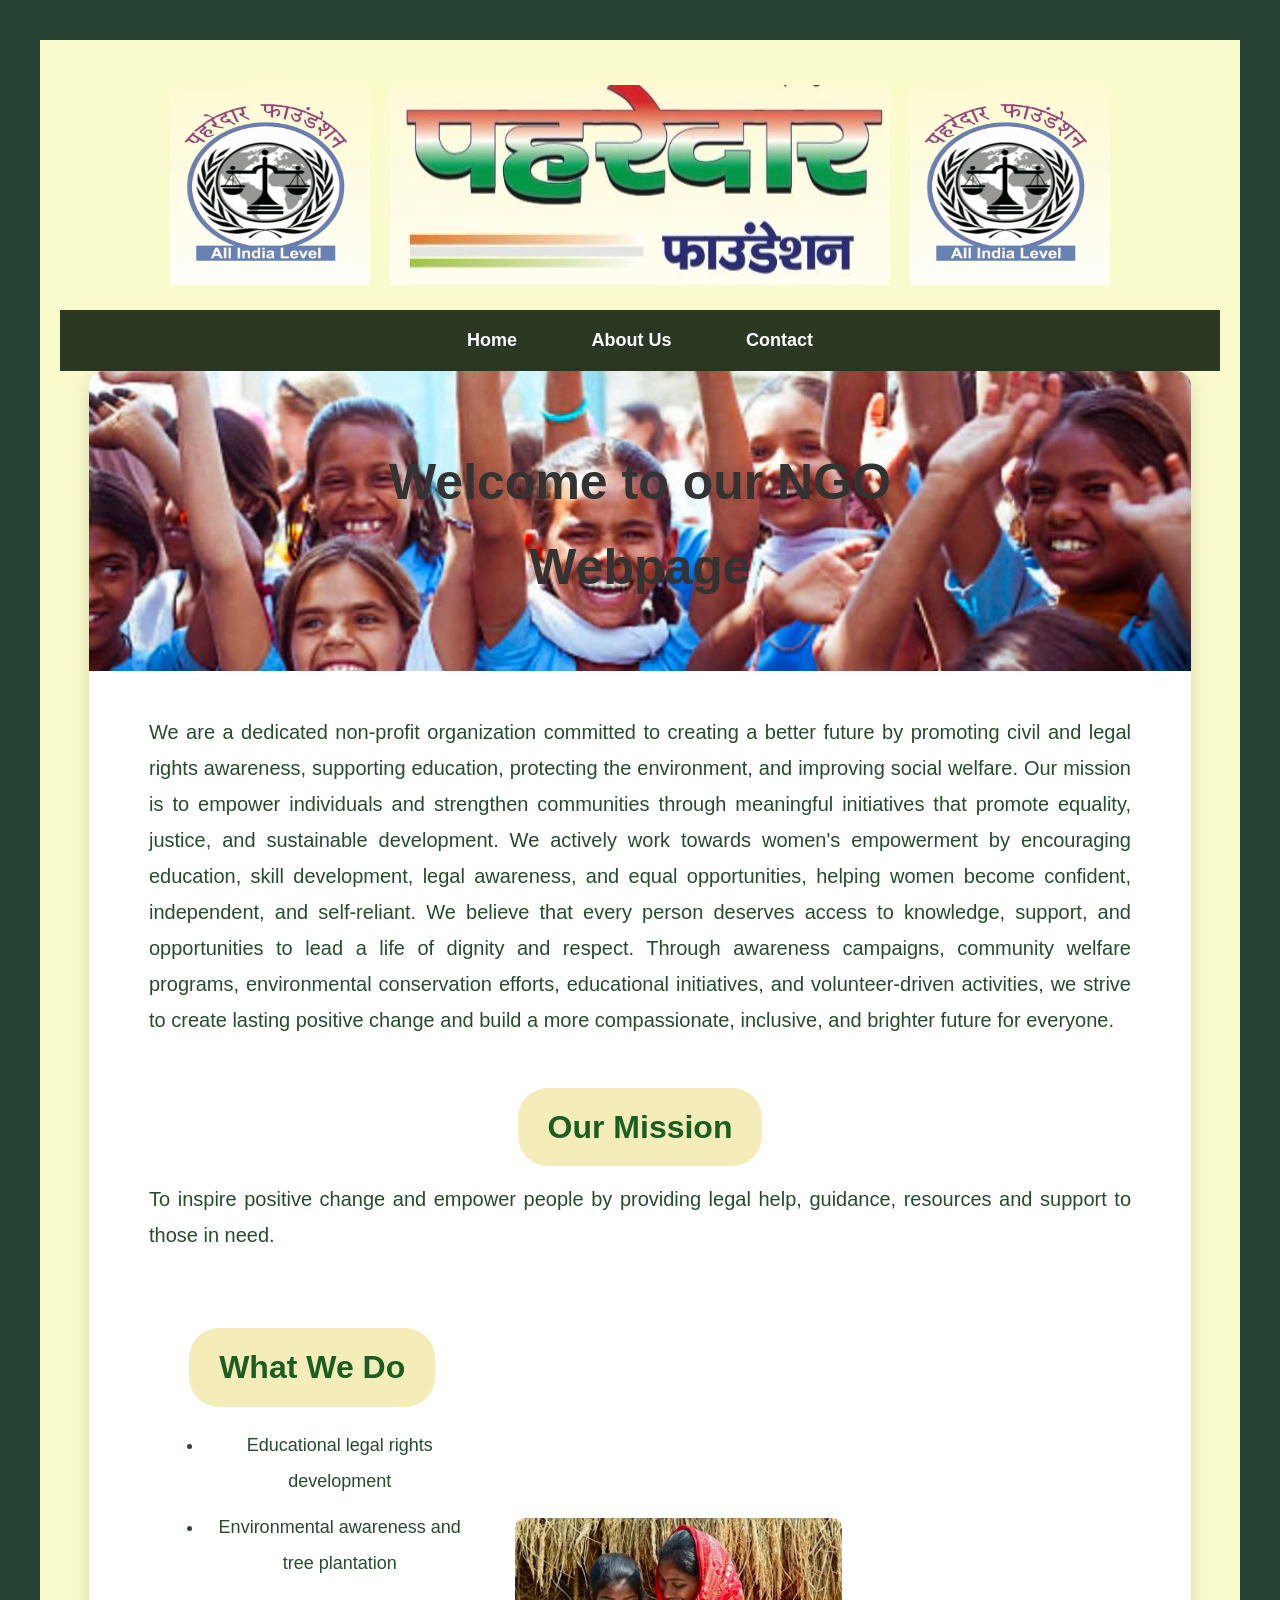
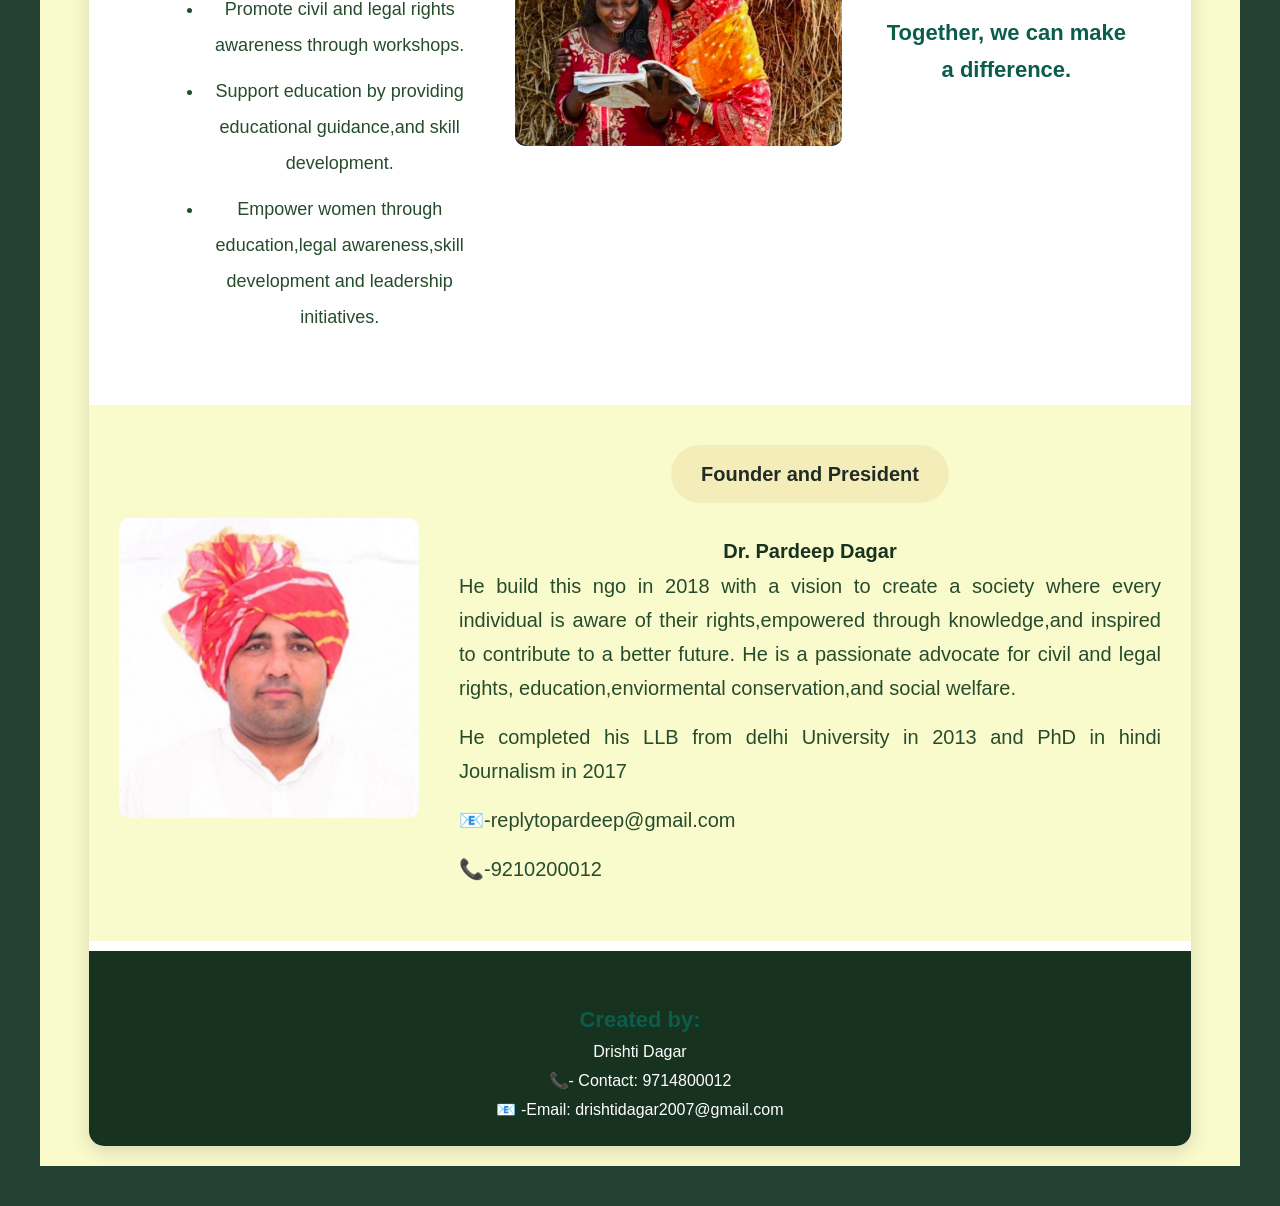
<file: index.html>
<!DOCTYPE html>
<html lang="en">
<head>
    <meta charset="UTF-8">
    <meta name="viewport" content="width=device-width, initial-scale=1.0">
    <title>Pahredar Foundation | home</title>
    <link rel="stylesheet" href="styles.css">
</head>
<body>
    <header>
         
    <header>
    <div class="logo-container">
    <img src="pahredar-logo.jpeg" alt="Left Logo" class="side-logo">

    <img src="pahredar-logo3.jpeg" alt="Pahredar Foundation Logo" class="main-logo">

    <img src="pahredar-logo.jpeg" alt="Right Logo" class="side-logo">
</div>
</header>
    

        <nav>
    <a href="index.html">Home</a>
    <a href="about.html">About Us</a>
    <a href="contact.html">Contact</a>
</nav>
<main></main>


</head>

<div class="container">


    <div class="banner">

        <img src="ngo photo1.jpeg" alt="NGO Banner">

        <div class="banner-text">
            <h1>Welcome to our NGO Webpage</h1>
        </div>

    </div>
    <div class="intro">
          <p>
            We are a dedicated non-profit organization committed to creating a better future 
            by promoting civil and legal rights awareness, supporting education, protecting the
            environment, and improving social welfare. Our mission is to empower individuals and 
            strengthen communities through meaningful initiatives that promote equality, justice,
            and sustainable development. We actively work towards women's empowerment by encouraging education,
            skill development, legal awareness, and equal opportunities, helping women become confident, 
            independent, and self-reliant. We believe that every person deserves access to knowledge, support,
            and opportunities to lead a life of dignity and respect. Through awareness campaigns, 
            community welfare programs, environmental conservation efforts, educational initiatives, 
            and volunteer-driven activities, we strive to create lasting positive
            change and build a more compassionate, inclusive, and brighter future for everyone.
        </p>

    </div>
    <div class="mission">
         <h2>Our Mission</h2>
        <p>
            To inspire positive change and empower people by providing
            legal help, guidance, resources and support to those in need.
        </p>

    </div>


    <div class="content">

        <div class="left">

            <h2>What We Do</h2>

            <ul>
                <li>Educational legal rights development</li>
                <li>Environmental awareness and tree plantation</li>
                <li>Promote civil and legal rights awareness through workshops.</li>
                <li>Support education by providing educational guidance,and skill development.</li>
                <li>Empower women through education,legal awareness,skill development and leadership initiatives.</li>

                
                
                
            </ul>

        </div>

        <div class="right">

            <img src="ngo photo2.jpeg" alt="NGO Work">

        </div><p4><strong>Together, we can make a difference.</strong></p4>


    </div>
    <header>
        
    
        <div class="team-section">

    <div class="member">
        <div class="president-section">

    <div class="president-image">
        <img src="president photo.jpeg" alt="Founder and President">
    </div>

    <div class="president-info">
        <h2>Founder and President</h2>
        <h3>Dr. Pardeep Dagar</h3>

        
           <p> He build this ngo in 2018 with a vision to create a society where every individual is 
            aware of their rights,empowered through knowledge,and inspired to contribute to a better future.
            He is a passionate advocate for civil and legal rights, education,enviormental conservation,and social welfare.</p>

    
        <p>
            He completed his LLB from delhi University in 2013 and PhD in hindi Journalism in 2017 </p>
            
          <p>  📧-replytopardeep@gmail.com</p>
           <p> 📞-9210200012 </p>
    </div>

    </header>
    <footer>
    <p><strong>Created by:</strong> Drishti Dagar</p>
    <p>📞- Contact: 9714800012</p>
    <p>📧 -Email: drishtidagar2007@gmail.com</p>
</footer>
</body>
</html>
</file>
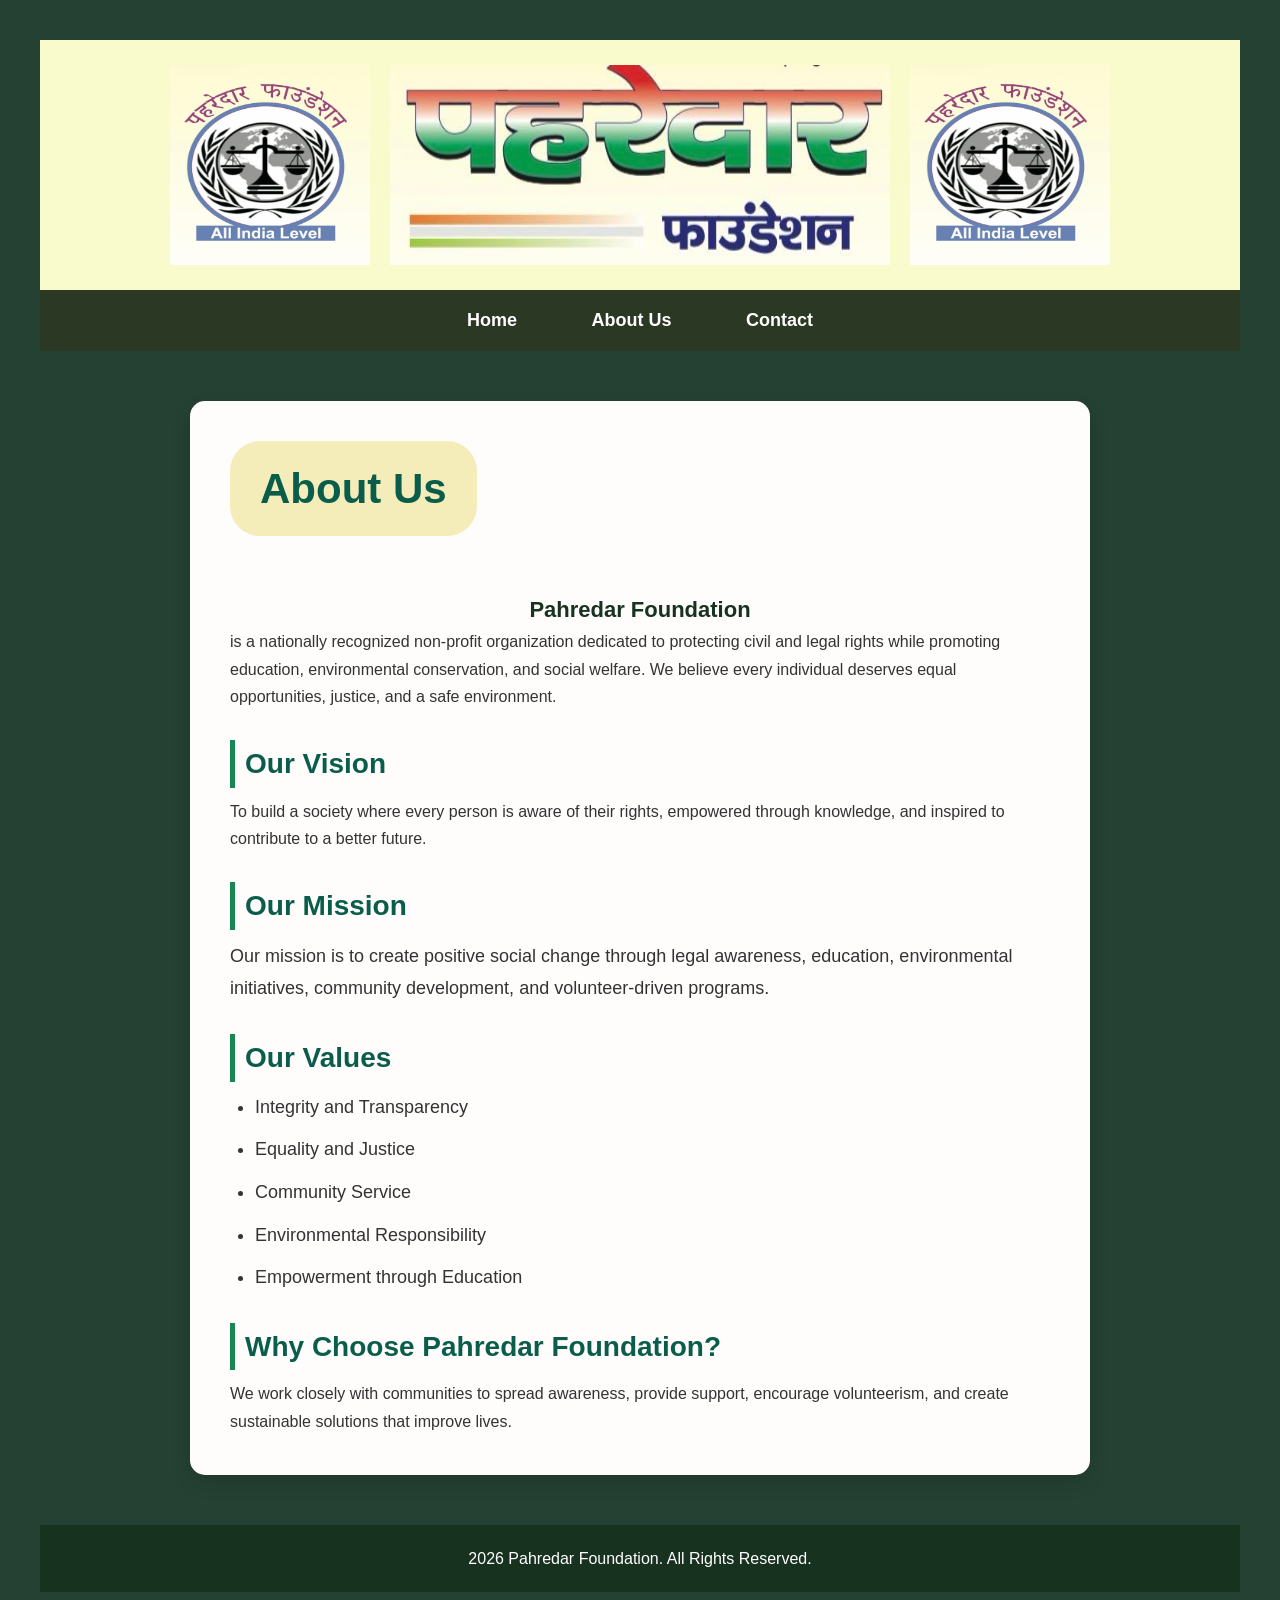
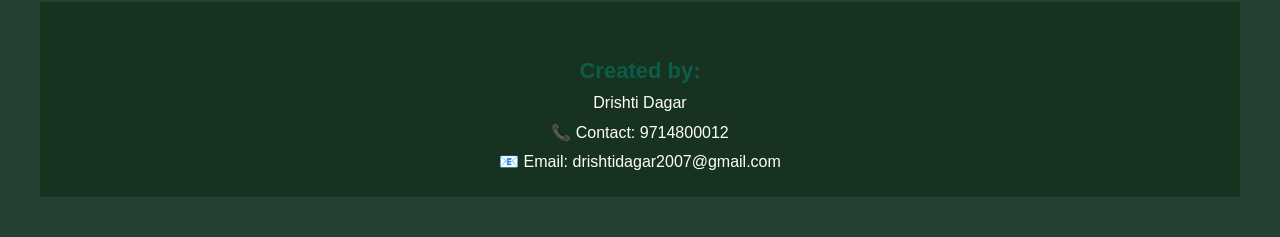
<file: about.html>
<!DOCTYPE html>
<html lang="en">
<head>
    <meta charset="UTF-8">
    <meta name="viewport" content="width=device-width, initial-scale=1.0">
    <title>About Us - Pahredar Foundation</title>
    <link rel="stylesheet" href="styles.css">
</head>
<body>

<header>
    
    <div class="logo-container">
    <img src="pahredar-logo.jpeg" alt="Left Logo" class="side-logo">

    <img src="pahredar-logo3.jpeg" alt="Pahredar Foundation Logo" class="main-logo">

    <img src="pahredar-logo.jpeg" alt="Right Logo" class="side-logo">
    
</header>

<nav>
    <a href="index.html">Home</a>
    <a href="about.html">About Us</a>
    <a href="contact.html">Contact</a>
</nav>

<section>
    <h2>About Us</h2>

    <p1>
        <strong>Pahredar Foundation</strong> is a nationally recognized non-profit organization dedicated to protecting civil and legal rights while promoting education, environmental conservation, and social welfare. We believe every individual deserves equal opportunities, justice, and a safe environment.
    </p1>

    <h3>Our Vision</h3>
    <p2>
        To build a society where every person is aware of their rights, empowered through knowledge, and inspired to contribute to a better future.
    </p2>

    <h3>Our Mission</h3>
    <p3>
        Our mission is to create positive social change through legal awareness, education, environmental initiatives, community development, and volunteer-driven programs.
    </p3>

    <h3>Our Values</h3>
    <ul>
        <li>Integrity and Transparency</li>
        <li>Equality and Justice</li>
        <li>Community Service</li>
        <li>Environmental Responsibility</li>
        <li>Empowerment through Education</li>
    </ul>

    <h3>Why Choose Pahredar Foundation?</h3>
    <p4>
        We work closely with communities to spread awareness, provide support, encourage volunteerism, and create sustainable solutions that improve lives.
    </p4>
</section>

<footer>
    <p5> 2026 Pahredar Foundation. All Rights Reserved.</p5>
</footer>
<footer>
    <p><strong>Created by:</strong> Drishti Dagar</p>
    <p>📞 Contact: 9714800012</p>
    <p>📧 Email: drishtidagar2007@gmail.com</p>
</footer>

</body>
</html>
</file>
<file: styles.css>
*{
    margin:0;
    padding:0;
    box-sizing:border-box;
}


body{
    font-family: "Segoe UI", Arial, sans-serif;
    background:#cb8b42;
    color:#333;
    line-height:1.7;
}


header{
    background:#fafbcc;
    color:rgb(38, 76, 45);
    text-align:center;
    padding:20px;
}

.logo-container{
    display: flex;
    justify-content: center;
    align-items: center;
    gap: 20px;   
    margin: 5px 0;
}

.main-logo{
    width: 500px;   
    height: 200px;
}

.side-logo{
    width: 200px;    
    height: 200px;
}

.team-section{
    display: flex;
    justify-content: center;
    align-items: center;
    gap: 30px;
    margin: 10px 0;
    flex-wrap: wrap;
}

.president-section{
    display: flex;
    align-items: center;
    gap: 40px;
    margin: 10px;
}

.president-image img{
    width: 300px;
    height: 300px;
    border-radius: 10px;
}

.president-info{
    flex: 1;
}

.president-info h2{
    color: #212c28;
    font-size: 20px;
}

.president-info h3{
    font-size: 20px;
    margin: 1px ;
    color:#183220;
}

.president-info p{
    font-size: 20px;
    line-height: 1.7;
    text-align: justify;
}

header h1{
    font-size:40px;
    font-family: 'Poppins', sans-serif;
}



nav{
    background:#2a3824;
    text-align:center;
    padding:15px;
}

nav a{
    color:rgb(255, 255, 255);
    text-decoration:none;
    font-size:18px;
    font-weight:bold;
    margin:0 20px;
    padding:8px 15px;
    border-radius:5px;
    transition:0.3s;
}

nav a:hover{
    background:#0e5126;
}


section{
    max-width:900px;
    margin:40px auto;
    background:rgb(0, 0, 0);
    padding:40px;
    border-radius:15px;
    box-shadow:0 4px 15px rgba(0,0,0,0.15);
}


h2{
    text-align:center;
    font-size:42px;
    color:#e8eeeb;
    margin-bottom:25px;
    
    display: inline-block;
    background-color: #f4edb9;
    color: white;
    padding: 12px 30px;
    border-radius: 30px;
    font-size: 60px;
    margin-bottom: 30px;
}



h3{
    color:#f0f4f2;
    font-size: 30px;
    margin-top:25px;
    margin-bottom:10px;
}


p{
    font-size: 20px;
    margin-bottom:15px;
    text-align:justify;
}


ul{
    margin-left:30px;
}

li{
    margin-bottom:10px;
    font-size:18px;
}


strong{
    display:block;
    text-align:center;
    margin-top:30px;
    font-size:22px;
    color:#0b5d4b;
}

footer{
    background:#1e293b;
    color:white;
    text-align:center;
    padding:20px;
    margin-top:40px;
}


section {
    max-width: 900px;
    margin: 50px auto;
    padding: 40px;
    background: rgb(255, 252, 252);
    border-radius: 15px;
    box-shadow: 0 8px 20px rgba(0,0,0,0.1);
}

section h2 {
    text-align: center;
    font-size: 42px;
    color: #0b5d4b;
    margin-bottom: 25px;
}

section h3 {
    color: #0b5d4b;
    font-size: 28px;
    margin-top: 30px;
    margin-bottom: 10px;
    border-left: 5px solid #198754;
    padding-left: 10px;
}

section p3 {
    font-size: 18px;
    text-align: justify;
    line-height: 1.8;
    margin-bottom: 15px;
}

section ul {
    margin-left: 25px;
    margin-top: 10px;
}

section li {
    font-size: 18px;
    margin-bottom: 12px;
}

section strong {
    color: #183220
}

footer{
    background-color:#183220;
    color:white;
    text-align:center;
    padding:20px;
    margin-top:10px;
}

footer p{
    margin:2px 0;
    font-size:16px;
    text-align:center;
}









*{
    margin:0;
    padding:0;
    box-sizing:border-box;
}

body{

    background:#244133;
    font-family:Arial, Helvetica, sans-serif;
    padding:40px;

}

.container{

    width:95%;
    max-width:1400px;
    margin:auto;

    background:white;

    border-radius:15px;

    box-shadow:0px 5px 20px rgba(0,0,0,0.15);

    overflow:hidden;

}

/* Banner */

.banner{

    position:relative;

}

.banner img{

    width:100%;
    height:300px;
    object-fit:cover;

}

.banner-text{

    position:absolute;

    top:50%;

    left:50%;

    transform:translate(-50%,-50%);

    color:rgb(67, 60, 60);

    text-align:center;

}

.banner-text h1{
     color:#333;
    
    font-size:50px;

}

/* Intro */

.intro{

    padding:35px 60px;

    font-size:20px;

    line-height:1.8;

}

/* Mission */

.mission{

    padding:0 60px 40px 60px;

}

.mission h2{

    color:#1B5E20;

    margin-bottom:15px;

    font-size:32px;

}

.mission p{

    font-size:20px;

    line-height:1.8;

}

/* Two Columns */

.content{

    display:flex;

    justify-content:space-between;

    align-items:center;

    gap:40px;

    padding:20px 60px 60px 60px;

}

.left{

    width:50%;

}

.left h2{

    color:#1B5E20;

    margin-bottom:20px;

    font-size:32px;

}

.left ul{

    padding-left:25px;

    font-size:20px;

    line-height:2;

}

.right{

    width:50%;

}

.right img{

    width:100%;

    border-radius:10px;

}









.contact-page{
    background:#293b32;
}








.contact-page .hero{
    text-align:left;
    padding: 20px 20px;
}

.contact-page .hero h1{
    display:inline-block;
    background:#f6df89;
    color:#1f4d33;
    padding:18px 45px;
    border-radius:20px;
    font-size:32px;
    margin: bottom 10px;
}

.contact-page .hero p{
    color:rgb(35, 58, 37);
    font-size:20px;
    max-width:900px;
    margin:auto;
    line-height:1.8;
}







.contact-page .card{
    background:white;
    width:90%;
    max-width:1000px;
    margin:35px auto;
    padding:35px;
    border-radius:18px;
    box-shadow:0 8px 20px rgba(0,0,0,.25);
}









.contact-page .card h2{
    display:inline-block;
    background:#f6df89;
    color:#1f4d33;
    padding:10px 25px;
    border-radius:15px;
    font-size:30px;
    margin-bottom:25px;
}








.contact-page .info p{
    font-size:21px;
    margin:20px 0;
    align-items:center;
}

.contact-page .info i{
    color:#1f4d33;
    margin-right:10px;
}








.contact-page form{
    display:flex;
    flex-direction:column;
}

.contact-page label{
    font-size:18px;
    font-weight:bold;
    color:#1f4d33;
    margin-top:15px;
    margin-bottom:8px;
}

.contact-page input,
.contact-page textarea{
    width:100%;
    padding:16px;
    border-radius:10px;
    border:2px solid #cfcfcf;
    font-size:17px;
}

.contact-page input:focus,
.contact-page textarea:focus{
    outline:none;
    border:2px solid #1f4d33;
}

.contact-page textarea{
    resize:vertical;
    min-height:180px;
}








/* Buttons */

.contact-page button{
    margin-top:25px;
    width:260px;
    padding:15px;
    background:#1f4d33;
    color:white;
    border:none;
    border-radius:10px;
    font-size:20px;
    font-weight:bold;
    cursor:pointer;
    transition:.3s;
}

.contact-page button:hover{
    background:#2b6c49;
}











/* Donation */

.contact-page .donation{
    text-align:center;
}

.contact-page .donation p{
    font-size:19px;
    line-height:1.8;
    margin:20px 0;
}

.contact-page .donate-buttons{
    margin:30px 0;
}

.contact-page .donate-buttons button{
    width:350px;
    background:#d6b24a;
    color:#1f4d33;
}

.contact-page .donate-buttons button:hover{
    background:#c39a28;
}

/* Donation Note */

.contact-page .note{
    margin-top:30px;
    background:#f8f5ea;
    border-left:6px solid #d6b24a;
    border-radius:10px;
    padding:20px;
    text-align:left;
}

.contact-page .note h3{
    color:#1f4d33;
    margin-bottom:10px;
}

/* Footer */

.contact-page footer{
    background:#123220;
    color:white;
    text-align:center;
    padding:25px;
    margin-top:40px;
}

.contact-page footer p{
    margin:8px 0;
}

/* Responsive */

@media (max-width:768px){

.contact-page .hero h1{
    font-size:36px;
    padding:15px 30px;
}

.contact-page .hero p{
    font-size:17px;
}

.contact-page .card{
    width:95%;
    padding:25px;
}

.contact-page .card h2{
    font-size:24px;
}

.contact-page input,
.contact-page textarea{
    font-size:16px;
}

.contact-page button,
.contact-page .donate-buttons button{
    width:100%;
}

}
</file>
